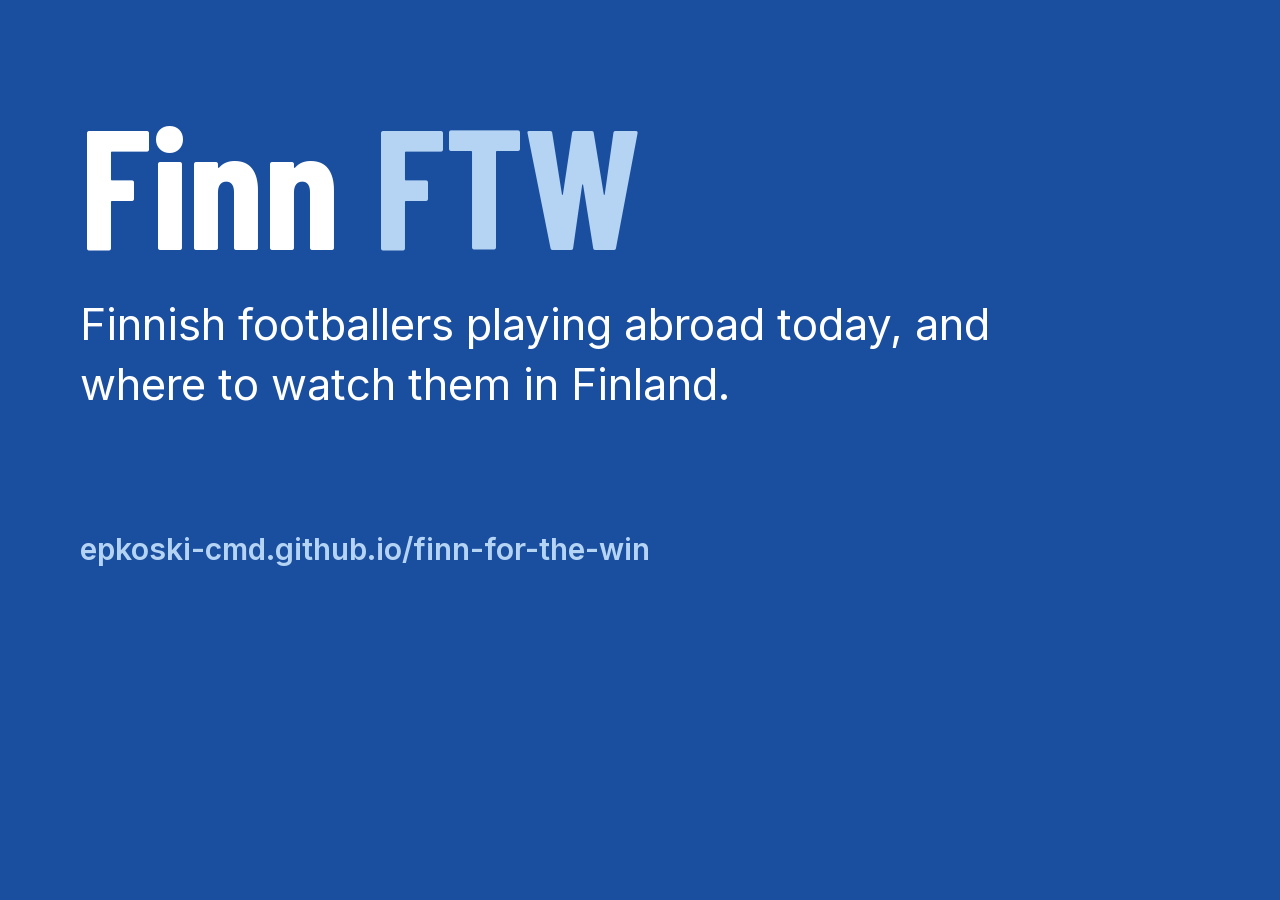
<file: site/preview.html>
<!doctype html>
<html lang="en">
<head>
<meta charset="utf-8">
<meta name="robots" content="noindex">
<title>Link preview picture · Finn for the Win</title>
<!--
  A hidden helper page, not linked from the site.

  When a link is pasted into WhatsApp or Messages, the app shows a picture
  named in the page's <meta property="og:image"> tag. Those apps don't run
  our JavaScript, so the picture must already exist as a file.

  The GitHub workflow opens this page in Chrome without a window
  ("headless") and saves a screenshot of it:
    preview.html?card=site -> preview-site.png  (main page and All Finns)
    preview.html?card=week -> preview-week.png  (This week page)

  The previews are always in English and include both men and women.
-->
<link rel="stylesheet" href="fonts/fonts.css?v=__VERSION__">
<style>
  html, body { margin: 0; overflow: hidden; background: #1a4fa0; }
  canvas { display: block; }
</style>
</head>
<body>
<canvas id="card" width="1200" height="630"></canvas>

<script src="texts.js?v=__VERSION__"></script>
<script src="shared.js?v=__VERSION__"></script>
<script src="weekdata.js?v=__VERSION__"></script>
<script src="share.js?v=__VERSION__"></script>
<script>
// Fixed settings for previews: English, men and women, no followed players.
lang = "en";
gender = "all";
favourites = {};

async function drawPreview() {
  const ctx = document.getElementById("card").getContext("2d");
  await loadCardFonts();
  if (new URLSearchParams(location.search).get("card") === "week") {
    try {
      const { history, clubs } = await fetchWeekData();
      const week = weekSummary(history, clubs);
      // A week with goals or assists gets its own picture; a quiet week
      // falls back to the site picture below.
      if (week.scorers.length || week.assisters.length) {
        drawWideWeek(ctx, week);
        return;
      }
    } catch {}
  }
  drawWideSite(ctx);
}
drawPreview();
</script>
</body>
</html>
</file>
<file: site/fonts/fonts.css>
/* The site's fonts, served from our own site so visitors' browsers don't
   contact Google. Only the Latin character sets are kept (enough for Finnish
   and European names).
   Barlow Condensed (headings, numbers) and Inter (text) are both under the
   SIL Open Font License; see OFL-barlow-condensed.txt and OFL-inter.txt.
   Downloaded from Google Fonts on 2026-11-26. */

/* latin-ext */
@font-face {
  font-family: 'Barlow Condensed';
  font-style: normal;
  font-weight: 500;
  font-display: swap;
  src: url(barlow-condensed-500-latin-ext.woff2) format('woff2');
  unicode-range: U+0100-02BA, U+02BD-02C5, U+02C7-02CC, U+02CE-02D7, U+02DD-02FF, U+0304, U+0308, U+0329, U+1D00-1DBF, U+1E00-1E9F, U+1EF2-1EFF, U+2020, U+20A0-20AB, U+20AD-20C4, U+2113, U+2C60-2C7F, U+A720-A7FF;
}
/* latin */
@font-face {
  font-family: 'Barlow Condensed';
  font-style: normal;
  font-weight: 500;
  font-display: swap;
  src: url(barlow-condensed-500-latin.woff2) format('woff2');
  unicode-range: U+0000-00FF, U+0131, U+0152-0153, U+02BB-02BC, U+02C6, U+02DA, U+02DC, U+0304, U+0308, U+0329, U+2000-206F, U+20AC, U+2122, U+2191, U+2193, U+2212, U+2215, U+FEFF, U+FFFD;
}
/* latin-ext */
@font-face {
  font-family: 'Barlow Condensed';
  font-style: normal;
  font-weight: 600;
  font-display: swap;
  src: url(barlow-condensed-600-latin-ext.woff2) format('woff2');
  unicode-range: U+0100-02BA, U+02BD-02C5, U+02C7-02CC, U+02CE-02D7, U+02DD-02FF, U+0304, U+0308, U+0329, U+1D00-1DBF, U+1E00-1E9F, U+1EF2-1EFF, U+2020, U+20A0-20AB, U+20AD-20C4, U+2113, U+2C60-2C7F, U+A720-A7FF;
}
/* latin */
@font-face {
  font-family: 'Barlow Condensed';
  font-style: normal;
  font-weight: 600;
  font-display: swap;
  src: url(barlow-condensed-600-latin.woff2) format('woff2');
  unicode-range: U+0000-00FF, U+0131, U+0152-0153, U+02BB-02BC, U+02C6, U+02DA, U+02DC, U+0304, U+0308, U+0329, U+2000-206F, U+20AC, U+2122, U+2191, U+2193, U+2212, U+2215, U+FEFF, U+FFFD;
}
/* latin-ext */
@font-face {
  font-family: 'Barlow Condensed';
  font-style: normal;
  font-weight: 700;
  font-display: swap;
  src: url(barlow-condensed-700-latin-ext.woff2) format('woff2');
  unicode-range: U+0100-02BA, U+02BD-02C5, U+02C7-02CC, U+02CE-02D7, U+02DD-02FF, U+0304, U+0308, U+0329, U+1D00-1DBF, U+1E00-1E9F, U+1EF2-1EFF, U+2020, U+20A0-20AB, U+20AD-20C4, U+2113, U+2C60-2C7F, U+A720-A7FF;
}
/* latin */
@font-face {
  font-family: 'Barlow Condensed';
  font-style: normal;
  font-weight: 700;
  font-display: swap;
  src: url(barlow-condensed-700-latin.woff2) format('woff2');
  unicode-range: U+0000-00FF, U+0131, U+0152-0153, U+02BB-02BC, U+02C6, U+02DA, U+02DC, U+0304, U+0308, U+0329, U+2000-206F, U+20AC, U+2122, U+2191, U+2193, U+2212, U+2215, U+FEFF, U+FFFD;
}
/* latin-ext */
@font-face {
  font-family: 'Inter';
  font-style: normal;
  font-weight: 400 600;
  font-display: swap;
  src: url(inter-latin-ext.woff2) format('woff2');
  unicode-range: U+0100-02BA, U+02BD-02C5, U+02C7-02CC, U+02CE-02D7, U+02DD-02FF, U+0304, U+0308, U+0329, U+1D00-1DBF, U+1E00-1E9F, U+1EF2-1EFF, U+2020, U+20A0-20AB, U+20AD-20C4, U+2113, U+2C60-2C7F, U+A720-A7FF;
}
/* latin */
@font-face {
  font-family: 'Inter';
  font-style: normal;
  font-weight: 400 600;
  font-display: swap;
  src: url(inter-latin.woff2) format('woff2');
  unicode-range: U+0000-00FF, U+0131, U+0152-0153, U+02BB-02BC, U+02C6, U+02DA, U+02DC, U+0304, U+0308, U+0329, U+2000-206F, U+20AC, U+2122, U+2191, U+2193, U+2212, U+2215, U+FEFF, U+FFFD;
}
</file>
